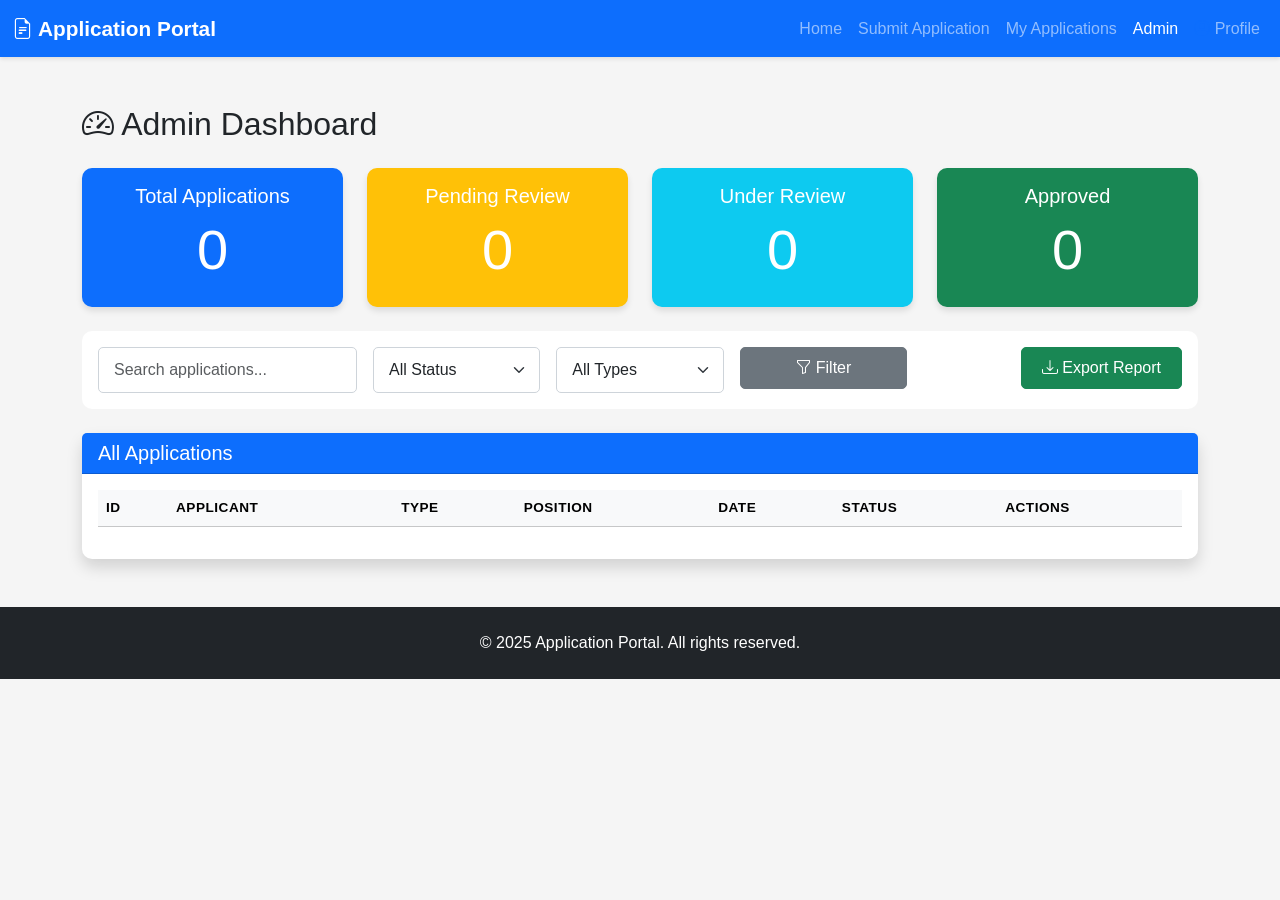
<file: admin.html>
<!DOCTYPE html>
<html lang="en">
<head>
    <meta charset="UTF-8">
    <meta name="viewport" content="width=device-width, initial-scale=1.0">
    <title>Admin Dashboard - Application Portal</title>
    <link href="https://cdn.jsdelivr.net/npm/bootstrap@5.1.3/dist/css/bootstrap.min.css" rel="stylesheet" integrity="sha384-1BmE4kWBq78iYhFldvKuhfTAU6auU8tT94WrHftjDbrCEXSU1oBoqyl2QvZ6jIW3" crossorigin="anonymous">
    <link rel="stylesheet" href="https://cdn.jsdelivr.net/npm/bootstrap-icons@1.7.2/font/bootstrap-icons.css">
    <link rel="stylesheet" href="css/styles.css">
</head>
<body>
    <!-- Navigation -->
    <nav class="navbar navbar-expand-lg navbar-dark bg-primary">
        <div class="container-fluid">
            <a class="navbar-brand" href="index.html">
                <i class="bi bi-file-earmark-text"></i> Application Portal
            </a>
            <button class="navbar-toggler" type="button" data-bs-toggle="collapse" data-bs-target="#navbarNav">
                <span class="navbar-toggler-icon"></span>
            </button>
            <div class="collapse navbar-collapse" id="navbarNav">
                <ul class="navbar-nav ms-auto">
                    <li class="nav-item">
                        <a class="nav-link" href="index.html">Home</a>
                    </li>
                    <li class="nav-item">
                        <a class="nav-link" href="submit.html">Submit Application</a>
                    </li>
                    <li class="nav-item">
                        <a class="nav-link" href="applications.html">My Applications</a>
                    </li>
                    <li class="nav-item">
                        <a class="nav-link active" href="admin.html">Admin</a>
                    </li>
                    <li class="nav-item">
                        <a class="nav-link" href="profile.html">
                            <i class="bi bi-person-circle"></i> Profile
                        </a>
                    </li>
                </ul>
            </div>
        </div>
    </nav>

    <!-- Admin Dashboard -->
    <div class="container my-5">
        <h2 class="mb-4"><i class="bi bi-speedometer2"></i> Admin Dashboard</h2>

        <!-- Statistics Cards -->
        <div class="row g-4 mb-4">
            <div class="col-md-3">
                <div class="card text-center bg-primary text-white">
                    <div class="card-body">
                        <h5 class="card-title">Total Applications</h5>
                        <h2 class="display-4" id="adminTotalApplications">0</h2>
                    </div>
                </div>
            </div>
            <div class="col-md-3">
                <div class="card text-center bg-warning text-white">
                    <div class="card-body">
                        <h5 class="card-title">Pending Review</h5>
                        <h2 class="display-4" id="adminPendingApplications">0</h2>
                    </div>
                </div>
            </div>
            <div class="col-md-3">
                <div class="card text-center bg-info text-white">
                    <div class="card-body">
                        <h5 class="card-title">Under Review</h5>
                        <h2 class="display-4" id="adminReviewApplications">0</h2>
                    </div>
                </div>
            </div>
            <div class="col-md-3">
                <div class="card text-center bg-success text-white">
                    <div class="card-body">
                        <h5 class="card-title">Approved</h5>
                        <h2 class="display-4" id="adminApprovedApplications">0</h2>
                    </div>
                </div>
            </div>
        </div>

        <!-- Filters and Actions -->
        <div class="card mb-4">
            <div class="card-body">
                <div class="row g-3">
                    <div class="col-md-3">
                        <input type="text" class="form-control" id="adminSearchInput" 
                               placeholder="Search applications...">
                    </div>
                    <div class="col-md-2">
                        <select class="form-select" id="adminStatusFilter">
                            <option value="">All Status</option>
                            <option value="pending">Pending</option>
                            <option value="under_review">Under Review</option>
                            <option value="approved">Approved</option>
                            <option value="rejected">Rejected</option>
                        </select>
                    </div>
                    <div class="col-md-2">
                        <select class="form-select" id="adminTypeFilter">
                            <option value="">All Types</option>
                            <option value="employment">Employment</option>
                            <option value="grant">Grant</option>
                            <option value="scholarship">Scholarship</option>
                            <option value="vendor">Vendor</option>
                            <option value="other">Other</option>
                        </select>
                    </div>
                    <div class="col-md-2">
                        <button class="btn btn-secondary w-100" onclick="filterAdminApplications()">
                            <i class="bi bi-funnel"></i> Filter
                        </button>
                    </div>
                    <div class="col-md-3 text-end">
                        <button class="btn btn-success" onclick="exportReport()">
                            <i class="bi bi-download"></i> Export Report
                        </button>
                    </div>
                </div>
            </div>
        </div>

        <!-- Applications Management Table -->
        <div class="card shadow">
            <div class="card-header bg-primary text-white">
                <h5 class="mb-0">All Applications</h5>
            </div>
            <div class="card-body">
                <div class="table-responsive">
                    <table class="table table-hover" id="adminApplicationsTable">
                        <thead class="table-light">
                            <tr>
                                <th>ID</th>
                                <th>Applicant</th>
                                <th>Type</th>
                                <th>Position</th>
                                <th>Date</th>
                                <th>Status</th>
                                <th>Actions</th>
                            </tr>
                        </thead>
                        <tbody id="adminApplicationsTableBody">
                            <!-- Applications will be loaded here -->
                        </tbody>
                    </table>
                </div>
            </div>
        </div>
    </div>

    <!-- Update Status Modal -->
    <div class="modal fade" id="updateStatusModal" tabindex="-1">
        <div class="modal-dialog">
            <div class="modal-content">
                <div class="modal-header">
                    <h5 class="modal-title">Update Application Status</h5>
                    <button type="button" class="btn-close" data-bs-dismiss="modal"></button>
                </div>
                <div class="modal-body">
                    <form id="updateStatusForm">
                        <input type="hidden" id="updateApplicationId">
                        <div class="mb-3">
                            <label for="newStatus" class="form-label">New Status</label>
                            <select class="form-select" id="newStatus" required>
                                <option value="pending">Pending</option>
                                <option value="under_review">Under Review</option>
                                <option value="approved">Approved</option>
                                <option value="rejected">Rejected</option>
                            </select>
                        </div>
                        <div class="mb-3">
                            <label for="adminNotes" class="form-label">Notes</label>
                            <textarea class="form-control" id="adminNotes" rows="3" 
                                      placeholder="Add any notes or comments..."></textarea>
                        </div>
                    </form>
                </div>
                <div class="modal-footer">
                    <button type="button" class="btn btn-secondary" data-bs-dismiss="modal">Cancel</button>
                    <button type="button" class="btn btn-primary" onclick="updateApplicationStatus()">
                        Update Status
                    </button>
                </div>
            </div>
        </div>
    </div>

    <!-- Application Detail Modal -->
    <div class="modal fade" id="adminApplicationModal" tabindex="-1">
        <div class="modal-dialog modal-lg">
            <div class="modal-content">
                <div class="modal-header">
                    <h5 class="modal-title">Application Details</h5>
                    <button type="button" class="btn-close" data-bs-dismiss="modal"></button>
                </div>
                <div class="modal-body" id="adminModalBody">
                    <!-- Application details will be loaded here -->
                </div>
                <div class="modal-footer">
                    <button type="button" class="btn btn-secondary" data-bs-dismiss="modal">Close</button>
                </div>
            </div>
        </div>
    </div>

    <!-- Footer -->
    <footer class="bg-dark text-white py-4 mt-5">
        <div class="container text-center">
            <p class="mb-0">&copy; 2025 Application Portal. All rights reserved.</p>
        </div>
    </footer>

    <script src="https://cdn.jsdelivr.net/npm/bootstrap@5.1.3/dist/js/bootstrap.bundle.min.js" integrity="sha384-ka7Sk0Gln4gmtz2MlQnikT1wXgYsOg+OMhuP+IlRH9sENBO0LRn5q+8nbTov4+1p" crossorigin="anonymous"></script>
    <script src="https://code.jquery.com/jquery-3.6.0.min.js" integrity="sha384-vtXRMe3mGCbOeY7l30aIg8H9p3GdeSe4IFlP6G8JMa7o7lXvnz3GFKzPxzJdPfGK" crossorigin="anonymous"></script>
    <script src="js/app.js"></script>
    <script>
        document.addEventListener('DOMContentLoaded', function() {
            loadAdminApplications();
            updateAdminStatistics();
        });

        function filterAdminApplications() {
            loadAdminApplications();
        }

        function viewAdminApplication(id) {
            const application = getApplicationById(id);
            if (application) {
                showAdminApplicationModal(application);
            }
        }

        function showUpdateStatusModal(id) {
            const application = getApplicationById(id);
            if (application) {
                document.getElementById('updateApplicationId').value = id;
                document.getElementById('newStatus').value = application.status;
                const modal = new bootstrap.Modal(document.getElementById('updateStatusModal'));
                modal.show();
            }
        }

        function updateApplicationStatus() {
            const id = document.getElementById('updateApplicationId').value;
            const newStatus = document.getElementById('newStatus').value;
            const notes = document.getElementById('adminNotes').value;
            
            updateStatus(id, newStatus, notes);
            
            const modal = bootstrap.Modal.getInstance(document.getElementById('updateStatusModal'));
            modal.hide();
            
            loadAdminApplications();
            updateAdminStatistics();
        }

        function exportReport() {
            generateReport();
        }
    </script>
</body>
</html>
</file>
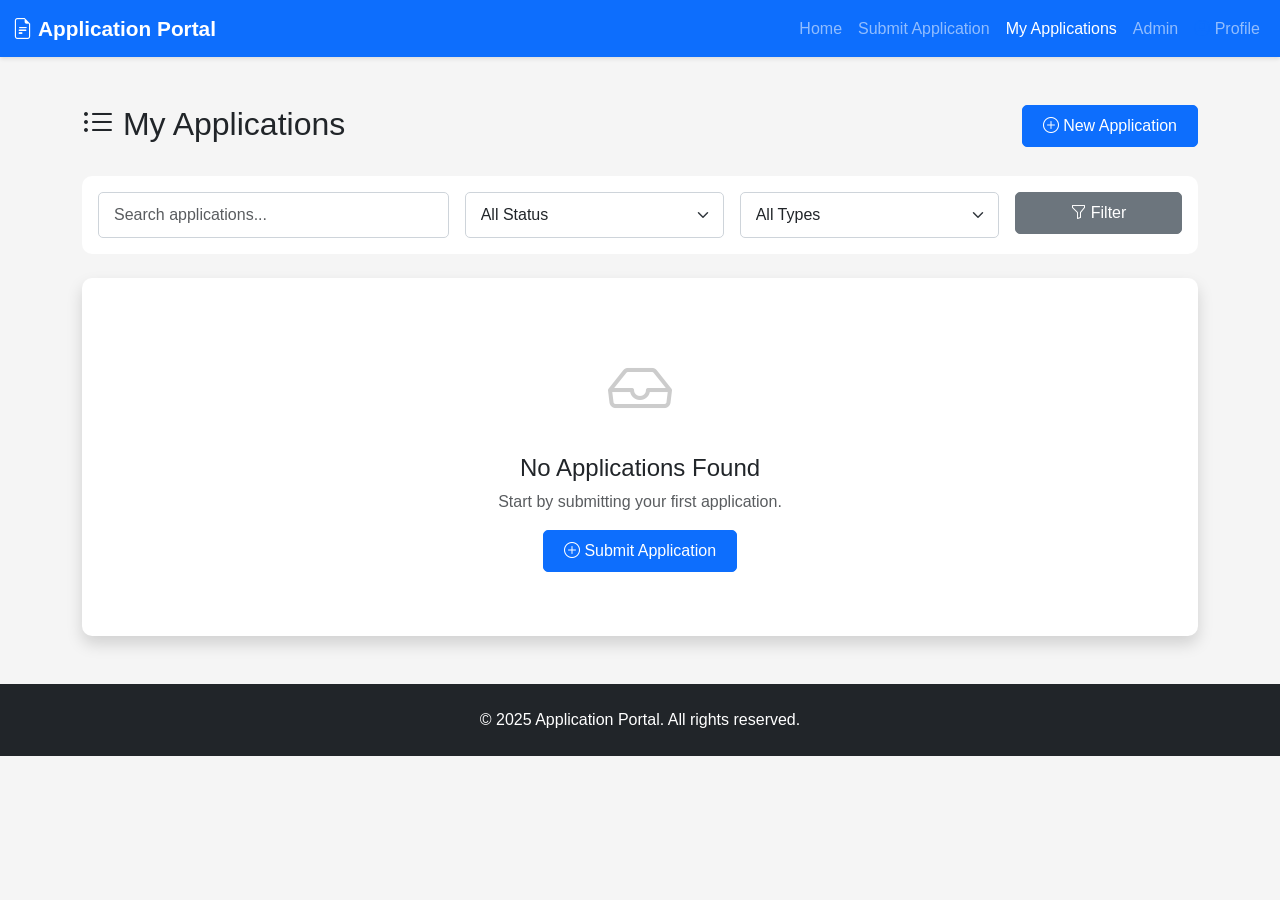
<file: applications.html>
<!DOCTYPE html>
<html lang="en">
<head>
    <meta charset="UTF-8">
    <meta name="viewport" content="width=device-width, initial-scale=1.0">
    <title>My Applications - Application Portal</title>
    <link href="https://cdn.jsdelivr.net/npm/bootstrap@5.1.3/dist/css/bootstrap.min.css" rel="stylesheet" integrity="sha384-1BmE4kWBq78iYhFldvKuhfTAU6auU8tT94WrHftjDbrCEXSU1oBoqyl2QvZ6jIW3" crossorigin="anonymous">
    <link rel="stylesheet" href="https://cdn.jsdelivr.net/npm/bootstrap-icons@1.7.2/font/bootstrap-icons.css">
    <link rel="stylesheet" href="css/styles.css">
</head>
<body>
    <!-- Navigation -->
    <nav class="navbar navbar-expand-lg navbar-dark bg-primary">
        <div class="container-fluid">
            <a class="navbar-brand" href="index.html">
                <i class="bi bi-file-earmark-text"></i> Application Portal
            </a>
            <button class="navbar-toggler" type="button" data-bs-toggle="collapse" data-bs-target="#navbarNav">
                <span class="navbar-toggler-icon"></span>
            </button>
            <div class="collapse navbar-collapse" id="navbarNav">
                <ul class="navbar-nav ms-auto">
                    <li class="nav-item">
                        <a class="nav-link" href="index.html">Home</a>
                    </li>
                    <li class="nav-item">
                        <a class="nav-link" href="submit.html">Submit Application</a>
                    </li>
                    <li class="nav-item">
                        <a class="nav-link active" href="applications.html">My Applications</a>
                    </li>
                    <li class="nav-item">
                        <a class="nav-link" href="admin.html">Admin</a>
                    </li>
                    <li class="nav-item">
                        <a class="nav-link" href="profile.html">
                            <i class="bi bi-person-circle"></i> Profile
                        </a>
                    </li>
                </ul>
            </div>
        </div>
    </nav>

    <!-- Applications List -->
    <div class="container my-5">
        <div class="row mb-4">
            <div class="col-md-6">
                <h2><i class="bi bi-list-ul"></i> My Applications</h2>
            </div>
            <div class="col-md-6 text-end">
                <a href="submit.html" class="btn btn-primary">
                    <i class="bi bi-plus-circle"></i> New Application
                </a>
            </div>
        </div>

        <!-- Filter and Search -->
        <div class="card mb-4">
            <div class="card-body">
                <div class="row g-3">
                    <div class="col-md-4">
                        <input type="text" class="form-control" id="searchInput" 
                               placeholder="Search applications...">
                    </div>
                    <div class="col-md-3">
                        <select class="form-select" id="statusFilter">
                            <option value="">All Status</option>
                            <option value="pending">Pending</option>
                            <option value="under_review">Under Review</option>
                            <option value="approved">Approved</option>
                            <option value="rejected">Rejected</option>
                        </select>
                    </div>
                    <div class="col-md-3">
                        <select class="form-select" id="typeFilter">
                            <option value="">All Types</option>
                            <option value="employment">Employment</option>
                            <option value="grant">Grant</option>
                            <option value="scholarship">Scholarship</option>
                            <option value="vendor">Vendor Registration</option>
                            <option value="other">Other</option>
                        </select>
                    </div>
                    <div class="col-md-2">
                        <button class="btn btn-secondary w-100" onclick="filterApplications()">
                            <i class="bi bi-funnel"></i> Filter
                        </button>
                    </div>
                </div>
            </div>
        </div>

        <!-- Applications Table -->
        <div class="card shadow">
            <div class="card-body">
                <div class="table-responsive">
                    <table class="table table-hover" id="applicationsTable">
                        <thead class="table-light">
                            <tr>
                                <th>ID</th>
                                <th>Type</th>
                                <th>Position/Program</th>
                                <th>Submitted Date</th>
                                <th>Status</th>
                                <th>Actions</th>
                            </tr>
                        </thead>
                        <tbody id="applicationsTableBody">
                            <!-- Applications will be loaded here -->
                        </tbody>
                    </table>
                </div>
                <div id="noApplications" class="text-center py-5 d-none">
                    <i class="bi bi-inbox" style="font-size: 4rem; color: #ccc;"></i>
                    <h4 class="mt-3">No Applications Found</h4>
                    <p class="text-muted">Start by submitting your first application.</p>
                    <a href="submit.html" class="btn btn-primary">
                        <i class="bi bi-plus-circle"></i> Submit Application
                    </a>
                </div>
            </div>
        </div>
    </div>

    <!-- Application Detail Modal -->
    <div class="modal fade" id="applicationModal" tabindex="-1">
        <div class="modal-dialog modal-lg">
            <div class="modal-content">
                <div class="modal-header">
                    <h5 class="modal-title">Application Details</h5>
                    <button type="button" class="btn-close" data-bs-dismiss="modal"></button>
                </div>
                <div class="modal-body" id="modalBody">
                    <!-- Application details will be loaded here -->
                </div>
                <div class="modal-footer">
                    <button type="button" class="btn btn-secondary" data-bs-dismiss="modal">Close</button>
                </div>
            </div>
        </div>
    </div>

    <!-- Footer -->
    <footer class="bg-dark text-white py-4 mt-5">
        <div class="container text-center">
            <p class="mb-0">&copy; 2025 Application Portal. All rights reserved.</p>
        </div>
    </footer>

    <script src="https://cdn.jsdelivr.net/npm/bootstrap@5.1.3/dist/js/bootstrap.bundle.min.js" integrity="sha384-ka7Sk0Gln4gmtz2MlQnikT1wXgYsOg+OMhuP+IlRH9sENBO0LRn5q+8nbTov4+1p" crossorigin="anonymous"></script>
    <script src="https://code.jquery.com/jquery-3.6.0.min.js" integrity="sha384-vtXRMe3mGCbOeY7l30aIg8H9p3GdeSe4IFlP6G8JMa7o7lXvnz3GFKzPxzJdPfGK" crossorigin="anonymous"></script>
    <script src="js/app.js"></script>
    <script>
        document.addEventListener('DOMContentLoaded', function() {
            loadApplications();
        });

        function filterApplications() {
            loadApplications();
        }

        function viewApplication(id) {
            const application = getApplicationById(id);
            if (application) {
                showApplicationModal(application);
            }
        }

        function deleteApplication(id) {
            if (confirm('Are you sure you want to delete this application?')) {
                removeApplication(id);
                loadApplications();
            }
        }
    </script>
</body>
</html>
</file>
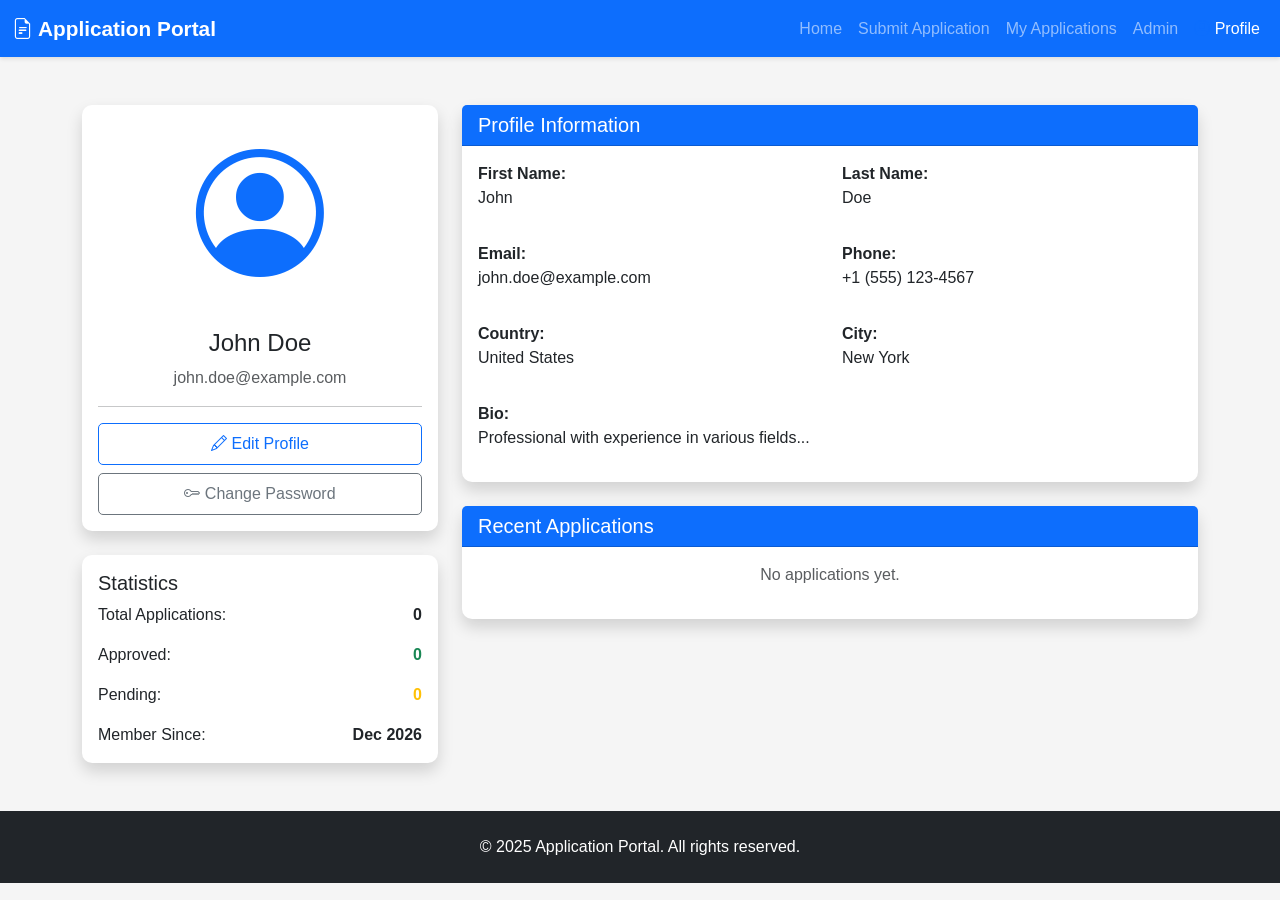
<file: profile.html>
<!DOCTYPE html>
<html lang="en">
<head>
    <meta charset="UTF-8">
    <meta name="viewport" content="width=device-width, initial-scale=1.0">
    <title>User Profile - Application Portal</title>
    <link href="https://cdn.jsdelivr.net/npm/bootstrap@5.1.3/dist/css/bootstrap.min.css" rel="stylesheet" integrity="sha384-1BmE4kWBq78iYhFldvKuhfTAU6auU8tT94WrHftjDbrCEXSU1oBoqyl2QvZ6jIW3" crossorigin="anonymous">
    <link rel="stylesheet" href="https://cdn.jsdelivr.net/npm/bootstrap-icons@1.7.2/font/bootstrap-icons.css">
    <link rel="stylesheet" href="css/styles.css">
</head>
<body>
    <!-- Navigation -->
    <nav class="navbar navbar-expand-lg navbar-dark bg-primary">
        <div class="container-fluid">
            <a class="navbar-brand" href="index.html">
                <i class="bi bi-file-earmark-text"></i> Application Portal
            </a>
            <button class="navbar-toggler" type="button" data-bs-toggle="collapse" data-bs-target="#navbarNav">
                <span class="navbar-toggler-icon"></span>
            </button>
            <div class="collapse navbar-collapse" id="navbarNav">
                <ul class="navbar-nav ms-auto">
                    <li class="nav-item">
                        <a class="nav-link" href="index.html">Home</a>
                    </li>
                    <li class="nav-item">
                        <a class="nav-link" href="submit.html">Submit Application</a>
                    </li>
                    <li class="nav-item">
                        <a class="nav-link" href="applications.html">My Applications</a>
                    </li>
                    <li class="nav-item">
                        <a class="nav-link" href="admin.html">Admin</a>
                    </li>
                    <li class="nav-item">
                        <a class="nav-link active" href="profile.html">
                            <i class="bi bi-person-circle"></i> Profile
                        </a>
                    </li>
                </ul>
            </div>
        </div>
    </nav>

    <!-- Profile Section -->
    <div class="container my-5">
        <div class="row">
            <!-- Profile Sidebar -->
            <div class="col-md-4">
                <div class="card shadow">
                    <div class="card-body text-center">
                        <div class="mb-3">
                            <i class="bi bi-person-circle" style="font-size: 8rem; color: #0d6efd;"></i>
                        </div>
                        <h4 id="profileName">John Doe</h4>
                        <p class="text-muted" id="profileEmail">john.doe@example.com</p>
                        <hr>
                        <div class="d-grid gap-2">
                            <button class="btn btn-outline-primary" data-bs-toggle="modal" data-bs-target="#editProfileModal">
                                <i class="bi bi-pencil"></i> Edit Profile
                            </button>
                            <button class="btn btn-outline-secondary" data-bs-toggle="modal" data-bs-target="#changePasswordModal">
                                <i class="bi bi-key"></i> Change Password
                            </button>
                        </div>
                    </div>
                </div>

                <!-- Profile Stats -->
                <div class="card shadow mt-4">
                    <div class="card-body">
                        <h5 class="card-title">Statistics</h5>
                        <div class="mb-3">
                            <div class="d-flex justify-content-between">
                                <span>Total Applications:</span>
                                <strong id="profileTotalApps">0</strong>
                            </div>
                        </div>
                        <div class="mb-3">
                            <div class="d-flex justify-content-between">
                                <span>Approved:</span>
                                <strong class="text-success" id="profileApprovedApps">0</strong>
                            </div>
                        </div>
                        <div class="mb-3">
                            <div class="d-flex justify-content-between">
                                <span>Pending:</span>
                                <strong class="text-warning" id="profilePendingApps">0</strong>
                            </div>
                        </div>
                        <div>
                            <div class="d-flex justify-content-between">
                                <span>Member Since:</span>
                                <strong id="profileMemberSince">Jan 2025</strong>
                            </div>
                        </div>
                    </div>
                </div>
            </div>

            <!-- Profile Details -->
            <div class="col-md-8">
                <div class="card shadow">
                    <div class="card-header bg-primary text-white">
                        <h5 class="mb-0">Profile Information</h5>
                    </div>
                    <div class="card-body">
                        <div class="row mb-3">
                            <div class="col-md-6">
                                <label class="fw-bold">First Name:</label>
                                <p id="displayFirstName">John</p>
                            </div>
                            <div class="col-md-6">
                                <label class="fw-bold">Last Name:</label>
                                <p id="displayLastName">Doe</p>
                            </div>
                        </div>
                        <div class="row mb-3">
                            <div class="col-md-6">
                                <label class="fw-bold">Email:</label>
                                <p id="displayEmail">john.doe@example.com</p>
                            </div>
                            <div class="col-md-6">
                                <label class="fw-bold">Phone:</label>
                                <p id="displayPhone">+1 (555) 123-4567</p>
                            </div>
                        </div>
                        <div class="row mb-3">
                            <div class="col-md-6">
                                <label class="fw-bold">Country:</label>
                                <p id="displayCountry">United States</p>
                            </div>
                            <div class="col-md-6">
                                <label class="fw-bold">City:</label>
                                <p id="displayCity">New York</p>
                            </div>
                        </div>
                        <div class="mb-3">
                            <label class="fw-bold">Bio:</label>
                            <p id="displayBio">Professional with experience in various fields...</p>
                        </div>
                    </div>
                </div>

                <!-- Recent Applications -->
                <div class="card shadow mt-4">
                    <div class="card-header bg-primary text-white">
                        <h5 class="mb-0">Recent Applications</h5>
                    </div>
                    <div class="card-body">
                        <div class="list-group" id="recentApplicationsList">
                            <!-- Recent applications will be loaded here -->
                        </div>
                    </div>
                </div>
            </div>
        </div>
    </div>

    <!-- Edit Profile Modal -->
    <div class="modal fade" id="editProfileModal" tabindex="-1">
        <div class="modal-dialog modal-lg">
            <div class="modal-content">
                <div class="modal-header">
                    <h5 class="modal-title">Edit Profile</h5>
                    <button type="button" class="btn-close" data-bs-dismiss="modal"></button>
                </div>
                <div class="modal-body">
                    <form id="editProfileForm">
                        <div class="row mb-3">
                            <div class="col-md-6">
                                <label for="editFirstName" class="form-label">First Name</label>
                                <input type="text" class="form-control" id="editFirstName" required>
                            </div>
                            <div class="col-md-6">
                                <label for="editLastName" class="form-label">Last Name</label>
                                <input type="text" class="form-control" id="editLastName" required>
                            </div>
                        </div>
                        <div class="row mb-3">
                            <div class="col-md-6">
                                <label for="editEmail" class="form-label">Email</label>
                                <input type="email" class="form-control" id="editEmail" required>
                            </div>
                            <div class="col-md-6">
                                <label for="editPhone" class="form-label">Phone</label>
                                <input type="tel" class="form-control" id="editPhone">
                            </div>
                        </div>
                        <div class="row mb-3">
                            <div class="col-md-6">
                                <label for="editCountry" class="form-label">Country</label>
                                <input type="text" class="form-control" id="editCountry">
                            </div>
                            <div class="col-md-6">
                                <label for="editCity" class="form-label">City</label>
                                <input type="text" class="form-control" id="editCity">
                            </div>
                        </div>
                        <div class="mb-3">
                            <label for="editBio" class="form-label">Bio</label>
                            <textarea class="form-control" id="editBio" rows="3"></textarea>
                        </div>
                    </form>
                </div>
                <div class="modal-footer">
                    <button type="button" class="btn btn-secondary" data-bs-dismiss="modal">Cancel</button>
                    <button type="button" class="btn btn-primary" onclick="saveProfile()">Save Changes</button>
                </div>
            </div>
        </div>
    </div>

    <!-- Change Password Modal -->
    <div class="modal fade" id="changePasswordModal" tabindex="-1">
        <div class="modal-dialog">
            <div class="modal-content">
                <div class="modal-header">
                    <h5 class="modal-title">Change Password</h5>
                    <button type="button" class="btn-close" data-bs-dismiss="modal"></button>
                </div>
                <div class="modal-body">
                    <form id="changePasswordForm">
                        <div class="mb-3">
                            <label for="currentPassword" class="form-label">Current Password</label>
                            <input type="password" class="form-control" id="currentPassword" required>
                        </div>
                        <div class="mb-3">
                            <label for="newPassword" class="form-label">New Password</label>
                            <input type="password" class="form-control" id="newPassword" required>
                        </div>
                        <div class="mb-3">
                            <label for="confirmPassword" class="form-label">Confirm New Password</label>
                            <input type="password" class="form-control" id="confirmPassword" required>
                        </div>
                    </form>
                </div>
                <div class="modal-footer">
                    <button type="button" class="btn btn-secondary" data-bs-dismiss="modal">Cancel</button>
                    <button type="button" class="btn btn-primary" onclick="changePassword()">Change Password</button>
                </div>
            </div>
        </div>
    </div>

    <!-- Footer -->
    <footer class="bg-dark text-white py-4 mt-5">
        <div class="container text-center">
            <p class="mb-0">&copy; 2025 Application Portal. All rights reserved.</p>
        </div>
    </footer>

    <script src="https://cdn.jsdelivr.net/npm/bootstrap@5.1.3/dist/js/bootstrap.bundle.min.js" integrity="sha384-ka7Sk0Gln4gmtz2MlQnikT1wXgYsOg+OMhuP+IlRH9sENBO0LRn5q+8nbTov4+1p" crossorigin="anonymous"></script>
    <script src="https://code.jquery.com/jquery-3.6.0.min.js" integrity="sha384-vtXRMe3mGCbOeY7l30aIg8H9p3GdeSe4IFlP6G8JMa7o7lXvnz3GFKzPxzJdPfGK" crossorigin="anonymous"></script>
    <script src="js/app.js"></script>
    <script>
        document.addEventListener('DOMContentLoaded', function() {
            loadProfileData();
            loadRecentApplications();
        });

        function saveProfile() {
            const profile = {
                firstName: document.getElementById('editFirstName').value,
                lastName: document.getElementById('editLastName').value,
                email: document.getElementById('editEmail').value,
                phone: document.getElementById('editPhone').value,
                country: document.getElementById('editCountry').value,
                city: document.getElementById('editCity').value,
                bio: document.getElementById('editBio').value
            };

            updateProfile(profile);
            
            const modal = bootstrap.Modal.getInstance(document.getElementById('editProfileModal'));
            modal.hide();
            
            loadProfileData();
        }

        function changePassword() {
            const currentPassword = document.getElementById('currentPassword').value;
            const newPassword = document.getElementById('newPassword').value;
            const confirmPassword = document.getElementById('confirmPassword').value;

            if (newPassword !== confirmPassword) {
                // Show error message using Bootstrap alert
                const alertDiv = document.createElement('div');
                alertDiv.className = 'alert alert-danger alert-dismissible fade show position-fixed top-0 start-50 translate-middle-x mt-3';
                alertDiv.style.zIndex = '9999';
                alertDiv.innerHTML = `
                    <i class="bi bi-exclamation-triangle"></i> New passwords do not match!
                    <button type="button" class="btn-close" data-bs-dismiss="alert"></button>
                `;
                document.body.appendChild(alertDiv);
                setTimeout(() => alertDiv.remove(), 3000);
                return;
            }

            // Mock password change - show success message
            const alertDiv = document.createElement('div');
            alertDiv.className = 'alert alert-success alert-dismissible fade show position-fixed top-0 start-50 translate-middle-x mt-3';
            alertDiv.style.zIndex = '9999';
            alertDiv.innerHTML = `
                <i class="bi bi-check-circle"></i> Password changed successfully!
                <button type="button" class="btn-close" data-bs-dismiss="alert"></button>
            `;
            document.body.appendChild(alertDiv);
            setTimeout(() => alertDiv.remove(), 3000);
            
            const modal = bootstrap.Modal.getInstance(document.getElementById('changePasswordModal'));
            modal.hide();
            
            document.getElementById('changePasswordForm').reset();
        }
    </script>
</body>
</html>
</file>
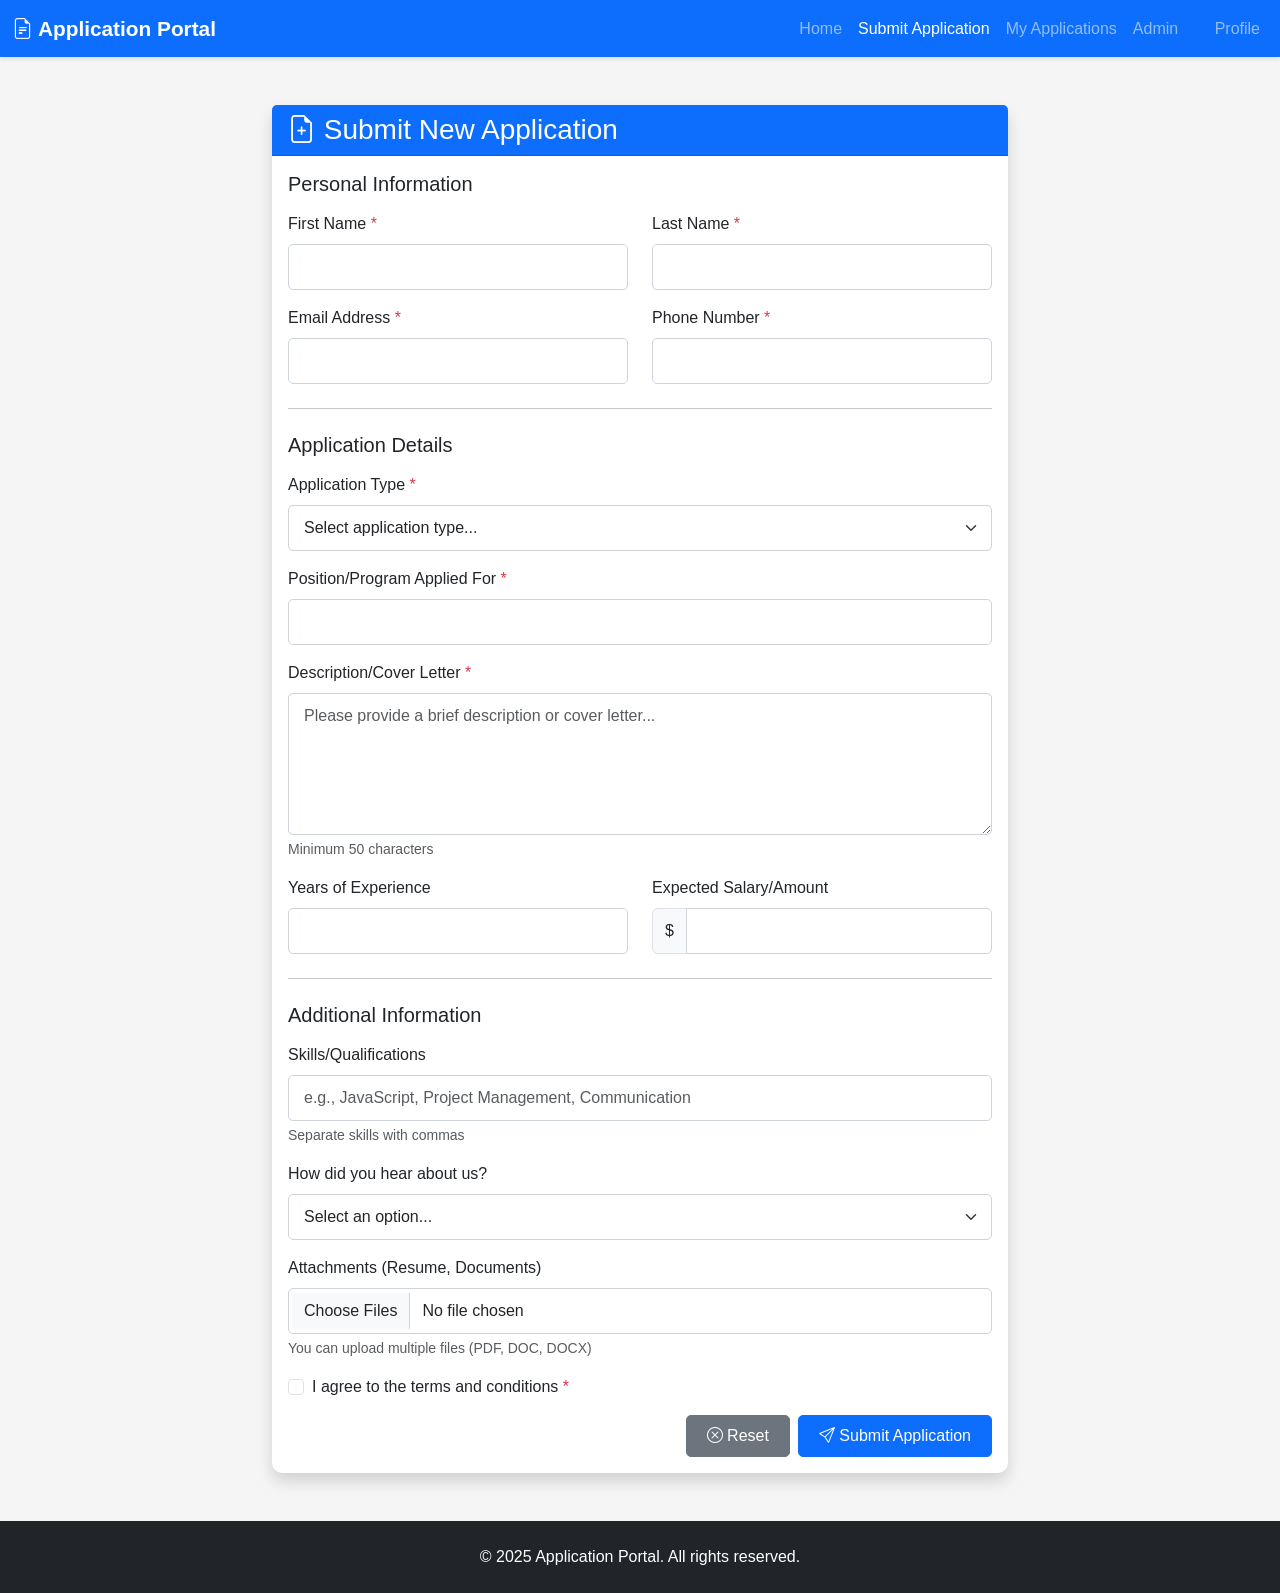
<file: submit.html>
<!DOCTYPE html>
<html lang="en">
<head>
    <meta charset="UTF-8">
    <meta name="viewport" content="width=device-width, initial-scale=1.0">
    <title>Submit Application - Application Portal</title>
    <link href="https://cdn.jsdelivr.net/npm/bootstrap@5.1.3/dist/css/bootstrap.min.css" rel="stylesheet" integrity="sha384-1BmE4kWBq78iYhFldvKuhfTAU6auU8tT94WrHftjDbrCEXSU1oBoqyl2QvZ6jIW3" crossorigin="anonymous">
    <link rel="stylesheet" href="https://cdn.jsdelivr.net/npm/bootstrap-icons@1.7.2/font/bootstrap-icons.css">
    <link rel="stylesheet" href="css/styles.css">
</head>
<body>
    <!-- Navigation -->
    <nav class="navbar navbar-expand-lg navbar-dark bg-primary">
        <div class="container-fluid">
            <a class="navbar-brand" href="index.html">
                <i class="bi bi-file-earmark-text"></i> Application Portal
            </a>
            <button class="navbar-toggler" type="button" data-bs-toggle="collapse" data-bs-target="#navbarNav">
                <span class="navbar-toggler-icon"></span>
            </button>
            <div class="collapse navbar-collapse" id="navbarNav">
                <ul class="navbar-nav ms-auto">
                    <li class="nav-item">
                        <a class="nav-link" href="index.html">Home</a>
                    </li>
                    <li class="nav-item">
                        <a class="nav-link active" href="submit.html">Submit Application</a>
                    </li>
                    <li class="nav-item">
                        <a class="nav-link" href="applications.html">My Applications</a>
                    </li>
                    <li class="nav-item">
                        <a class="nav-link" href="admin.html">Admin</a>
                    </li>
                    <li class="nav-item">
                        <a class="nav-link" href="profile.html">
                            <i class="bi bi-person-circle"></i> Profile
                        </a>
                    </li>
                </ul>
            </div>
        </div>
    </nav>

    <!-- Application Form -->
    <div class="container my-5">
        <div class="row justify-content-center">
            <div class="col-lg-8">
                <div class="card shadow">
                    <div class="card-header bg-primary text-white">
                        <h3 class="mb-0"><i class="bi bi-file-earmark-plus"></i> Submit New Application</h3>
                    </div>
                    <div class="card-body">
                        <form id="applicationForm">
                            <!-- Personal Information Section -->
                            <h5 class="mb-3">Personal Information</h5>
                            <div class="row mb-3">
                                <div class="col-md-6">
                                    <label for="firstName" class="form-label">First Name <span class="text-danger">*</span></label>
                                    <input type="text" class="form-control" id="firstName" required>
                                </div>
                                <div class="col-md-6">
                                    <label for="lastName" class="form-label">Last Name <span class="text-danger">*</span></label>
                                    <input type="text" class="form-control" id="lastName" required>
                                </div>
                            </div>

                            <div class="row mb-3">
                                <div class="col-md-6">
                                    <label for="email" class="form-label">Email Address <span class="text-danger">*</span></label>
                                    <input type="email" class="form-control" id="email" required>
                                </div>
                                <div class="col-md-6">
                                    <label for="phone" class="form-label">Phone Number <span class="text-danger">*</span></label>
                                    <input type="tel" class="form-control" id="phone" required>
                                </div>
                            </div>

                            <hr class="my-4">

                            <!-- Application Details Section -->
                            <h5 class="mb-3">Application Details</h5>
                            <div class="mb-3">
                                <label for="applicationType" class="form-label">Application Type <span class="text-danger">*</span></label>
                                <select class="form-select" id="applicationType" required>
                                    <option value="">Select application type...</option>
                                    <option value="employment">Employment</option>
                                    <option value="grant">Grant</option>
                                    <option value="scholarship">Scholarship</option>
                                    <option value="vendor">Vendor Registration</option>
                                    <option value="other">Other</option>
                                </select>
                            </div>

                            <div class="mb-3">
                                <label for="position" class="form-label">Position/Program Applied For <span class="text-danger">*</span></label>
                                <input type="text" class="form-control" id="position" required>
                            </div>

                            <div class="mb-3">
                                <label for="description" class="form-label">Description/Cover Letter <span class="text-danger">*</span></label>
                                <textarea class="form-control" id="description" rows="5" required 
                                          placeholder="Please provide a brief description or cover letter..."
                                          aria-describedby="descriptionHelp"></textarea>
                                <div id="descriptionHelp" class="form-text">Minimum 50 characters</div>
                            </div>

                            <div class="row mb-3">
                                <div class="col-md-6">
                                    <label for="experience" class="form-label">Years of Experience</label>
                                    <input type="number" class="form-control" id="experience" min="0" max="50">
                                </div>
                                <div class="col-md-6">
                                    <label for="expectedSalary" class="form-label">Expected Salary/Amount</label>
                                    <div class="input-group">
                                        <span class="input-group-text">$</span>
                                        <input type="number" class="form-control" id="expectedSalary" min="0">
                                    </div>
                                </div>
                            </div>

                            <hr class="my-4">

                            <!-- Additional Information -->
                            <h5 class="mb-3">Additional Information</h5>
                            <div class="mb-3">
                                <label for="skills" class="form-label">Skills/Qualifications</label>
                                <input type="text" class="form-control" id="skills" 
                                       placeholder="e.g., JavaScript, Project Management, Communication">
                                <div class="form-text">Separate skills with commas</div>
                            </div>

                            <div class="mb-3">
                                <label for="referenceSource" class="form-label">How did you hear about us?</label>
                                <select class="form-select" id="referenceSource">
                                    <option value="">Select an option...</option>
                                    <option value="website">Website</option>
                                    <option value="social_media">Social Media</option>
                                    <option value="referral">Referral</option>
                                    <option value="job_board">Job Board</option>
                                    <option value="other">Other</option>
                                </select>
                            </div>

                            <div class="mb-3">
                                <label for="attachments" class="form-label">Attachments (Resume, Documents)</label>
                                <input type="file" class="form-control" id="attachments" multiple>
                                <div class="form-text">You can upload multiple files (PDF, DOC, DOCX)</div>
                            </div>

                            <div class="mb-3 form-check">
                                <input type="checkbox" class="form-check-input" id="terms" required>
                                <label class="form-check-label" for="terms">
                                    I agree to the terms and conditions <span class="text-danger">*</span>
                                </label>
                            </div>

                            <!-- Action Buttons -->
                            <div class="d-grid gap-2 d-md-flex justify-content-md-end">
                                <button type="button" class="btn btn-secondary" onclick="resetForm()">
                                    <i class="bi bi-x-circle"></i> Reset
                                </button>
                                <button type="submit" class="btn btn-primary">
                                    <i class="bi bi-send"></i> Submit Application
                                </button>
                            </div>
                        </form>

                        <!-- Success Message -->
                        <div id="successMessage" class="alert alert-success mt-4 d-none" role="alert">
                            <i class="bi bi-check-circle"></i> Application submitted successfully! 
                            Application ID: <strong id="applicationId"></strong>
                            <div class="mt-2">
                                <a href="applications.html" class="alert-link">View your applications</a>
                            </div>
                        </div>

                        <!-- Error Message -->
                        <div id="errorMessage" class="alert alert-danger mt-4 d-none" role="alert">
                            <i class="bi bi-exclamation-triangle"></i> Error submitting application. Please try again.
                        </div>
                    </div>
                </div>
            </div>
        </div>
    </div>

    <!-- Footer -->
    <footer class="bg-dark text-white py-4 mt-5">
        <div class="container text-center">
            <p class="mb-0">&copy; 2025 Application Portal. All rights reserved.</p>
        </div>
    </footer>

    <script src="https://cdn.jsdelivr.net/npm/bootstrap@5.1.3/dist/js/bootstrap.bundle.min.js" integrity="sha384-ka7Sk0Gln4gmtz2MlQnikT1wXgYsOg+OMhuP+IlRH9sENBO0LRn5q+8nbTov4+1p" crossorigin="anonymous"></script>
    <script src="https://code.jquery.com/jquery-3.6.0.min.js" integrity="sha384-vtXRMe3mGCbOeY7l30aIg8H9p3GdeSe4IFlP6G8JMa7o7lXvnz3GFKzPxzJdPfGK" crossorigin="anonymous"></script>
    <script src="js/app.js"></script>
    <script>
        document.getElementById('applicationForm').addEventListener('submit', function(e) {
            e.preventDefault();
            submitApplication();
        });

        function resetForm() {
            if (confirm('Are you sure you want to reset the form? All data will be lost.')) {
                document.getElementById('applicationForm').reset();
            }
        }
    </script>
</body>
</html>
</file>
<file: css/styles.css>
/* Custom Styles for Application Portal */

:root {
    --primary-color: #0d6efd;
    --secondary-color: #6c757d;
    --success-color: #198754;
    --warning-color: #ffc107;
    --danger-color: #dc3545;
    --info-color: #0dcaf0;
    --light-color: #f8f9fa;
    --dark-color: #212529;
}

body {
    font-family: 'Segoe UI', Tahoma, Geneva, Verdana, sans-serif;
    background-color: #f5f5f5;
}

/* Hero Section */
.hero-section {
    background: linear-gradient(135deg, #667eea 0%, #764ba2 100%);
    padding: 80px 0;
    color: white;
    margin-bottom: 40px;
}

.hero-section h1 {
    margin-bottom: 20px;
}

/* Feature Icons */
.feature-icon {
    font-size: 3rem;
    color: var(--primary-color);
    margin-bottom: 20px;
}

/* Cards */
.card {
    border: none;
    border-radius: 10px;
    transition: transform 0.3s ease, box-shadow 0.3s ease;
}

.card:hover {
    transform: translateY(-5px);
    box-shadow: 0 10px 20px rgba(0, 0, 0, 0.1);
}

/* Status Badges */
.status-badge {
    padding: 5px 15px;
    border-radius: 20px;
    font-size: 0.85rem;
    font-weight: 600;
    display: inline-block;
}

.status-pending {
    background-color: #ffc107;
    color: #000;
}

.status-under_review {
    background-color: #0dcaf0;
    color: #000;
}

.status-approved {
    background-color: #198754;
    color: #fff;
}

.status-rejected {
    background-color: #dc3545;
    color: #fff;
}

/* Tables */
.table {
    background-color: white;
}

.table thead th {
    font-weight: 600;
    text-transform: uppercase;
    font-size: 0.85rem;
    letter-spacing: 0.5px;
}

.table tbody tr {
    transition: background-color 0.2s ease;
}

.table tbody tr:hover {
    background-color: #f8f9fa;
}

/* Buttons */
.btn {
    border-radius: 5px;
    padding: 8px 20px;
    font-weight: 500;
    transition: all 0.3s ease;
}

.btn:hover {
    transform: translateY(-2px);
    box-shadow: 0 4px 8px rgba(0, 0, 0, 0.15);
}

/* Forms */
.form-control, .form-select {
    border-radius: 5px;
    border: 1px solid #ced4da;
    padding: 10px 15px;
}

.form-control:focus, .form-select:focus {
    border-color: var(--primary-color);
    box-shadow: 0 0 0 0.2rem rgba(13, 110, 253, 0.25);
}

/* Navigation */
.navbar {
    box-shadow: 0 2px 4px rgba(0, 0, 0, 0.1);
}

.navbar-brand {
    font-weight: 600;
    font-size: 1.3rem;
}

/* Footer */
footer {
    margin-top: auto;
}

/* Modal */
.modal-content {
    border-radius: 10px;
    border: none;
}

.modal-header {
    background-color: var(--primary-color);
    color: white;
    border-top-left-radius: 10px;
    border-top-right-radius: 10px;
}

.modal-header .btn-close {
    filter: brightness(0) invert(1);
}

/* Animations */
@keyframes fadeIn {
    from {
        opacity: 0;
        transform: translateY(20px);
    }
    to {
        opacity: 1;
        transform: translateY(0);
    }
}

.fade-in {
    animation: fadeIn 0.5s ease-in;
}

/* Responsive adjustments */
@media (max-width: 768px) {
    .hero-section {
        padding: 40px 0;
    }

    .hero-section h1 {
        font-size: 2rem;
    }

    .display-4 {
        font-size: 2rem;
    }

    .table {
        font-size: 0.9rem;
    }
}

/* Loading Spinner */
.spinner-overlay {
    position: fixed;
    top: 0;
    left: 0;
    width: 100%;
    height: 100%;
    background-color: rgba(0, 0, 0, 0.5);
    display: flex;
    justify-content: center;
    align-items: center;
    z-index: 9999;
}

.spinner-border-custom {
    width: 3rem;
    height: 3rem;
}

/* Alert Styles */
.alert {
    border-radius: 10px;
    border: none;
}

/* Action Buttons in Tables */
.action-buttons .btn {
    margin: 2px;
    padding: 5px 10px;
    font-size: 0.85rem;
}

/* Statistics Cards */
.card.bg-primary,
.card.bg-success,
.card.bg-warning,
.card.bg-info,
.card.bg-danger {
    border: none;
    box-shadow: 0 4px 6px rgba(0, 0, 0, 0.1);
}

/* Profile Page */
.bi-person-circle {
    color: var(--primary-color);
}

/* List Group */
.list-group-item {
    border-radius: 5px;
    margin-bottom: 5px;
    border: 1px solid #dee2e6;
}

.list-group-item:hover {
    background-color: #f8f9fa;
}

/* Custom Scrollbar */
::-webkit-scrollbar {
    width: 10px;
}

::-webkit-scrollbar-track {
    background: #f1f1f1;
}

::-webkit-scrollbar-thumb {
    background: #888;
    border-radius: 5px;
}

::-webkit-scrollbar-thumb:hover {
    background: #555;
}
</file>
